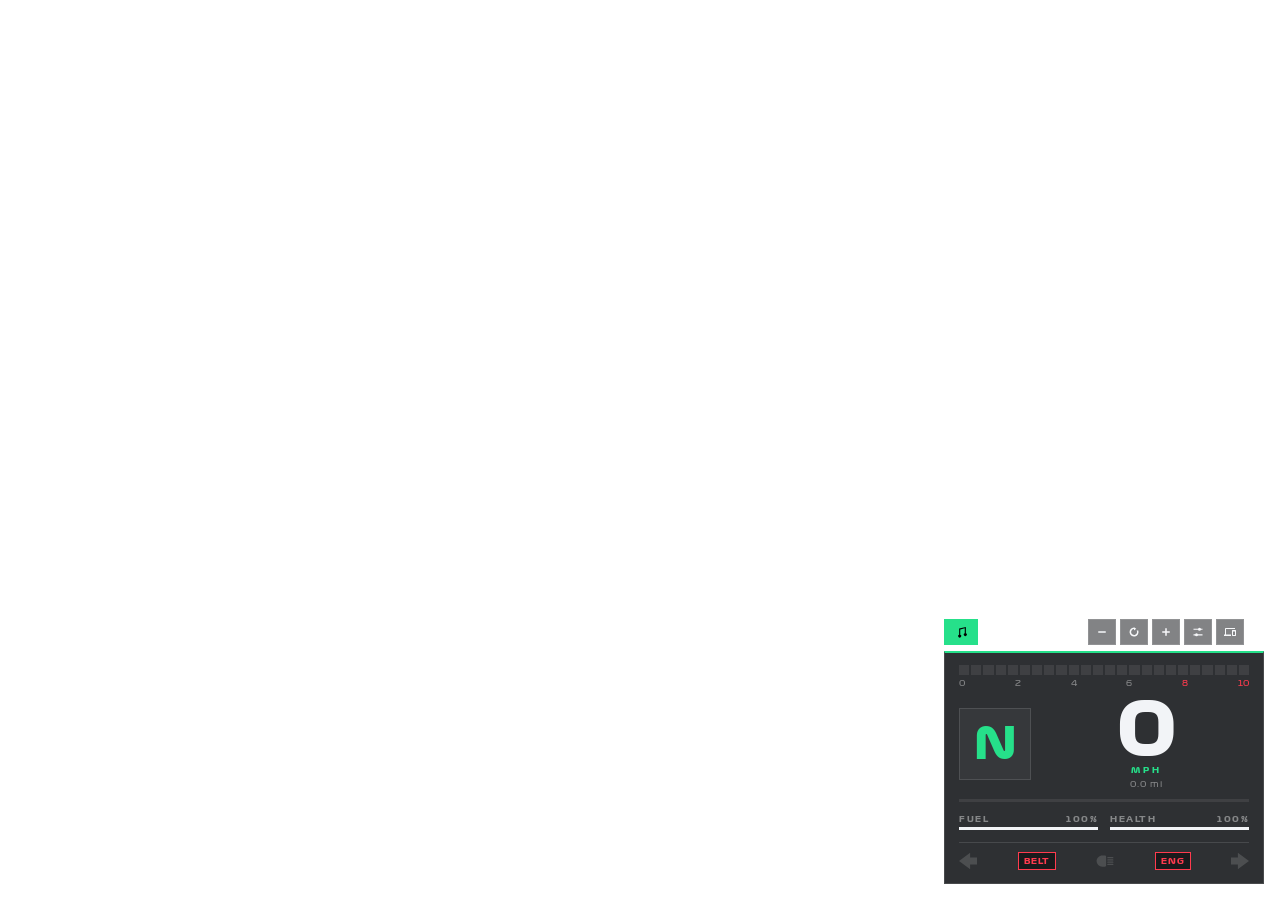
<file: index.html>
<!DOCTYPE html>
<html lang="id">
<head>
    <meta charset="UTF-8">
    <meta name="viewport" content="width=device-width, initial-scale=1.0">
    <link rel="icon" href="data:,">
    <title>SAMC JGVRP Speedometer</title>
    <link rel="stylesheet" href="style.css">
    <link rel="stylesheet" href="layouts/a-compact.css">
    <link rel="stylesheet" href="layouts/b-center.css">
    <link rel="stylesheet" href="layouts/c-wide.css">
    <link rel="stylesheet" href="layouts/d-vertical.css">
    <link rel="stylesheet" href="layouts/e-ghost.css">
    <link rel="stylesheet" href="layouts/f-lcd.css">
</head>
<body data-layout="b">
    <div id="speedometer" class="hud">
        <div id="sync-panel" class="panel sync-panel hide no-drag">
            <div class="panel-head">
                <div class="tabs">
                    <button id="sync-role-host" class="tab active" type="button">Host</button>
                    <button id="sync-role-client" class="tab" type="button">Client</button>
                </div>
                <button id="btn-sync-close" class="icon-btn" type="button" title="Tutup" aria-label="Tutup"><svg viewBox="0 0 16 16"><path d="M3.5 2.5L8 7l4.5-4.5 1 1L9 8l4.5 4.5-1 1L8 9l-4.5 4.5-1-1L7 8 2.5 3.5z"/></svg></button>
            </div>
            <div id="sync-host-panel" class="row">
                <div class="code"><span id="sync-host-code">------</span></div>
                <button id="btn-host-connect" class="btn" type="button">Connect</button>
                <button id="btn-host-disconnect" class="btn btn-danger hide" type="button">Disconnect</button>
            </div>
            <div id="sync-client-panel" class="row hide">
                <input id="sync-client-code-input" type="text" maxlength="6" placeholder="CODE" autocomplete="off">
                <button id="btn-sync-connect" class="btn" type="button">Connect</button>
                <button id="btn-sync-disconnect" class="btn btn-danger hide" type="button">Disconnect</button>
            </div>
            <div class="sync-status">
                <span id="sync-status-dot" class="status-dot disconnected"></span>
                <span id="sync-status-text">Disconnected</span>
            </div>
        </div>

        <section id="music-panel" class="panel music-panel no-drag hide" aria-label="Music Player">
            <div class="panel-head">
                <strong class="label-amber">Music</strong>
                <button id="btn-music-close" class="icon-btn" type="button" aria-label="Tutup"><svg viewBox="0 0 16 16"><path d="M3.5 2.5L8 7l4.5-4.5 1 1L9 8l4.5 4.5-1 1L8 9l-4.5 4.5-1-1L7 8 2.5 3.5z"/></svg></button>
            </div>
            <audio id="music-audio" preload="metadata"></audio>
            <div class="music-now">
                <div id="music-track-title" class="music-title">Belum ada lagu</div>
                <div id="music-track-subtitle" class="music-sub">Tempel URL audio</div>
            </div>
            <div class="music-progress">
                <span id="music-current-time">0:00</span>
                <input id="music-progress" type="range" min="0" max="1000" value="0" step="1" aria-label="Posisi lagu">
                <span id="music-duration">0:00</span>
            </div>
            <div class="music-controls">
                <button id="btn-music-prev" class="icon-btn" type="button" aria-label="Sebelumnya"><svg viewBox="0 0 16 16"><path d="M3 3h2v10H3zM14 3v10L6 8z"/></svg></button>
                <button id="btn-music-play" class="btn btn-round" type="button" aria-label="Putar"><svg viewBox="0 0 16 16"><path d="M4 2.5v11l9-5.5z"/></svg></button>
                <button id="btn-music-next" class="icon-btn" type="button" aria-label="Berikutnya"><svg viewBox="0 0 16 16"><path d="M11 3h2v10h-2zM2 3v10l8-5z"/></svg></button>
            </div>
            <div class="music-volume">
                <button id="btn-music-mute" class="icon-btn" type="button" aria-label="Mute"><svg viewBox="0 0 16 16"><path d="M2 6h3l4-3v10l-4-3H2z"/><path d="M11 5.5a3.5 3.5 0 010 5" fill="none" stroke="currentColor" stroke-width="1.5"/></svg></button>
                <input id="music-volume" type="range" min="0" max="100" value="80" step="1" aria-label="Volume">
                <button id="btn-music-add-toggle" class="icon-btn" type="button" aria-label="Tambah URL lagu"><svg viewBox="0 0 16 16"><path d="M7 2h2v5h5v2H9v5H7V9H2V7h5z"/></svg></button>
            </div>
            <div id="music-add-row" class="music-add hide">
                <input id="music-url-input" type="url" placeholder="Link YouTube atau audio" autocomplete="off" spellcheck="false">
                <button id="btn-music-add" class="btn" type="button" aria-label="Tambah dan putar"><svg viewBox="0 0 16 16"><path d="M4 2.5v11l9-5.5z"/></svg></button>
            </div>
            <div class="music-hint">YouTube, Spotify, Google Drive, Dropbox, atau link audio langsung. Link Drive dan Dropbox diubah otomatis.</div>
            <div class="music-tools">
                <button id="btn-music-repeat" class="tool" type="button" aria-label="Ulangi"><svg viewBox="0 0 16 16"><path d="M3 6V4h8V2l3 2.5L11 7V5H5v1zM13 10v2H5v2l-3-2.5L5 9v2h6v-1z"/></svg></button>
                <button id="btn-music-shuffle" class="tool" type="button" aria-label="Acak"><svg viewBox="0 0 16 16"><path d="M2 4h2.5c1.5 0 2.2.7 3 2l.5.8.5-.8c.8-1.3 1.5-2 3-2H14v1.5h-2.5c-.8 0-1.2.4-1.8 1.3L9 9.2l.7 1.2c.6.9 1 1.3 1.8 1.3H14V13h-2.5c-1.5 0-2.2-.7-3-2L8.5 10l-.5.8c-.8 1.3-1.5 2-3 2H2z"/></svg></button>
            </div>
            <div class="music-list-head"><span>Playlist</span><button id="btn-music-clear" class="icon-btn" type="button" aria-label="Kosongkan"><svg viewBox="0 0 16 16"><path d="M3.5 2.5L8 7l4.5-4.5 1 1L9 8l4.5 4.5-1 1L8 9l-4.5 4.5-1-1L7 8 2.5 3.5z"/></svg></button></div>
            <div id="music-playlist" class="music-list" role="list"></div>
        </section>

        <section id="custom-panel" class="panel custom-panel no-drag hide" aria-label="Pengaturan">
            <div class="panel-head">
                <strong class="label-amber">Pengaturan</strong>
                <button id="btn-custom-close" class="icon-btn" type="button" aria-label="Tutup"><svg viewBox="0 0 16 16"><path d="M3.5 2.5L8 7l4.5-4.5 1 1L9 8l4.5 4.5-1 1L8 9l-4.5 4.5-1-1L7 8 2.5 3.5z"/></svg></button>
            </div>
            <div class="cp-group">
                <span class="cp-label">Warna aksen</span>
                <div id="cp-swatches" class="swatches" role="group" aria-label="Warna aksen">
                    <button class="swatch" type="button" data-accent="#26e08a" style="background:#26e08a" aria-label="Hijau"></button>
                    <button class="swatch" type="button" data-accent="#7fdcf0" style="background:#7fdcf0" aria-label="Cyan"></button>
                    <button class="swatch" type="button" data-accent="#ff8fc8" style="background:#ff8fc8" aria-label="Pink"></button>
                    <button class="swatch" type="button" data-accent="#ffc247" style="background:#ffc247" aria-label="Kuning"></button>
                    <button class="swatch" type="button" data-accent="#b494ff" style="background:#b494ff" aria-label="Ungu"></button>
                </div>
            </div>
            <div class="cp-group"><label class="cp-label" for="cp-size">Ukuran <output id="cp-size-val">100%</output></label><input id="cp-size" type="range" min="50" max="200" step="10" value="100"></div>
            <div class="cp-group"><label class="cp-label" for="cp-opacity">Opasitas <output id="cp-opacity-val">100%</output></label><input id="cp-opacity" type="range" min="40" max="100" step="5" value="100"></div>
            <div class="cp-group"><label class="cp-label" for="cp-speed">Peringatan speed <output id="cp-speed-val">80 MPH</output></label><input id="cp-speed" type="range" min="30" max="160" step="5" value="80"></div>
            <div class="cp-group"><label class="cp-label" for="cp-fuel">Peringatan fuel <output id="cp-fuel-val">20%</output></label><input id="cp-fuel" type="range" min="5" max="50" step="5" value="20"></div>
            <div class="cp-group"><label class="cp-label" for="cp-belt">Peringatan sabuk <output id="cp-belt-val">5 MPH</output></label><input id="cp-belt" type="range" min="0" max="40" step="5" value="5"></div>
            <div class="cp-group">
                <span class="cp-label">Pindahkan pengaturan</span>
                <textarea id="cp-json" class="cp-json" rows="2" maxlength="2048" spellcheck="false" aria-label="JSON pengaturan" placeholder="Tempel JSON di sini lalu Impor"></textarea>
                <div class="cp-row"><button id="btn-custom-export" class="btn" type="button">Ekspor</button><button id="btn-custom-import" class="btn" type="button">Impor</button></div>
            </div>
            <button id="btn-custom-reset" class="btn btn-danger cp-reset" type="button">Reset ke bawaan</button>
        </section>

        <div class="topbar">
            <button id="btn-music-toggle" class="music-fab no-drag" type="button" title="Music Player" aria-label="Music Player" aria-expanded="false"><svg viewBox="0 0 16 16"><path d="M5.5 11.5a2 2 0 1 0 1.5 0V4.5l6-1.5v6.5a2 2 0 1 0 1.5 0V1.2L5.5 3.2z"/></svg></button>
            <div class="toolbar no-drag">
                <button id="btn-scale-down" class="tool-btn" type="button" title="Perkecil" aria-label="Perkecil"><svg viewBox="0 0 16 16"><path d="M3 7h10v2H3z"/></svg></button>
                <button id="btn-reset" class="tool-btn" type="button" title="Reset posisi &amp; ukuran" aria-label="Reset"><svg viewBox="0 0 16 16"><path d="M8 2a6 6 0 1 0 5.7 4h-2.1A4 4 0 1 1 8 4v2l3-2.5L8 1.5V2z"/></svg></button>
                <button id="btn-scale-up" class="tool-btn" type="button" title="Perbesar" aria-label="Perbesar"><svg viewBox="0 0 16 16"><path d="M7 3h2v4h4v2H9v4H7V9H3V7h4z"/></svg></button>
                <button id="btn-custom" class="tool-btn" type="button" title="Pengaturan" aria-label="Pengaturan" aria-expanded="false"><svg viewBox="0 0 16 16"><path d="M2 3.5h7V5H2zM11 3.5h3V5h-3zM2 11h3v1.5H2zM7 11h7v1.5H7z"/><circle cx="10" cy="4.25" r="2"/><circle cx="6" cy="11.75" r="2"/></svg></button>
                <button id="btn-sync" class="tool-btn" type="button" title="Sambungkan layar lain" aria-label="Sambungkan">
                    <svg viewBox="0 0 24 24"><path d="M4 6h18V4H4c-1.1 0-2 .9-2 2v11H0v3h14v-3H4V6zm19 2h-6c-.55 0-1 .45-1 1v10c0 .55.45 1 1 1h6c.55 0 1-.45 1-1V9c0-.55-.45-1-1-1zm-1 10h-4v-7h4v7z"/></svg>
                </button>
            </div>
        </div>

        <div class="cluster">
            <div class="rpm">
                <div id="rpm-bar" class="seg-bar"></div>
                <div class="rpm-scale">
                    <span>0</span><span>2</span><span>4</span><span>6</span><span class="hot">8</span><span class="hot">10</span>
                </div>
            </div>

            <div class="main-row">
                <div class="gear"><span id="gear-display">N</span></div>
                <div class="readout">
                    <span id="speed-display">0</span>
                    <span class="unit">MPH</span>
                    <span id="odometer" class="odo">0.0 mi</span>
                </div>
            </div>

            <div class="speed-track"><div id="speed-fill" class="speed-fill"></div></div>

            <div class="stats">
                <div class="stat">
                    <div class="stat-head"><span>FUEL</span><span id="fuel-text">100%</span></div>
                    <div class="bar"><div id="fuel-fill" class="bar-fill"></div></div>
                </div>
                <div class="stat">
                    <div class="stat-head"><span>HEALTH</span><span id="health-text">100%</span></div>
                    <div class="bar"><div id="health-fill" class="bar-fill"></div></div>
                </div>
            </div>

            <div class="indicators">
                <div id="indicator-left" class="ind ind-arrow">
                    <svg viewBox="0 0 512 512"><polygon points="316.5,153.6 316.5,18.6 0,256 316.5,493.4 316.5,358.4 512,358.4 512,153.6"/></svg>
                </div>
                <div id="indicator-seatbelt" class="ind ind-belt"><span class="chip">BELT</span></div>
                <div id="indicator-headlights" class="ind ind-lights">
                    <svg viewBox="0 0 256 256"><path d="M144,64V192a16,16,0,0,1-16,16H88A80,80,0,0,1,8,127.4C8.3,83.6,44.6,48,88.9,48H128A16,16,0,0,1,144,64Zm96,104H168a8,8,0,0,0,0,16h72a8,8,0,0,0,0-16ZM168,88h72a8,8,0,0,0,0-16H168a8,8,0,0,0,0,16Zm72,16H168a8,8,0,0,0,0,16h72a8,8,0,0,0,0-16Zm0,32H168a8,8,0,0,0,0,16h72a8,8,0,0,0,0-16Z"/></svg>
                </div>
                <div id="indicator-engine" class="ind ind-engine"><span class="chip">ENG</span></div>
                <div id="indicator-right" class="ind ind-arrow">
                    <svg viewBox="0 0 512 512"><polygon points="512,256 195.5,18.6 195.5,153.6 0,153.6 0,358.4 195.5,358.4 195.5,493.4"/></svg>
                </div>
            </div>
        </div>
    </div>

    <div id="sync-active-pill" class="sync-pill hide">
        <span class="pulse-dot"></span>
        <span id="sync-active-text">Syncing HUD</span>
        <button id="btn-restore-hud" type="button" title="Kembalikan HUD &amp; putuskan" aria-label="Kembalikan HUD">&times;</button>
    </div>

    <section id="demo-panel" class="panel demo-panel no-drag hide">
        <div class="demo-title">SAMC SPEEDO TEST</div>
        <label>Speed <input id="demo-speed" type="range" min="0" max="320" value="80"><span id="demo-speed-v">80 km/h</span></label>
        <label>RPM <input id="demo-rpm" type="range" min="0" max="100" value="55"><span id="demo-rpm-v">5.5k</span></label>
        <label>Fuel <input id="demo-fuel" type="range" min="0" max="100" value="75"><span id="demo-fuel-v">75%</span></label>
        <label>Health <input id="demo-health" type="range" min="0" max="100" value="100"><span id="demo-health-v">100%</span></label>
        <div class="demo-buttons">
            <button data-demo="left" type="button">LEFT</button>
            <button data-demo="right" type="button">RIGHT</button>
            <button data-demo="lights" type="button">LIGHTS</button>
            <button data-demo="seatbelt" type="button" class="on">BELT</button>
            <button data-demo="engine" type="button" class="on">ENGINE</button>
            <button data-demo="gear" data-value="-1" type="button">R</button>
            <button data-demo="gear" data-value="0" type="button">N</button>
            <button data-demo="gear" data-value="1" type="button">1</button>
            <button data-demo="gear" data-value="2" type="button">2</button>
            <button data-demo="gear" data-value="3" type="button">3</button>
            <button data-demo="gear" data-value="4" type="button">4</button>
        </div>
    </section>

    <div id="yt-host" class="yt-host" aria-hidden="true"><div id="yt-player"></div></div>
    <div id="spotify-host" class="spotify-host" aria-hidden="true"><div id="spotify-player"></div></div>

    <script src="peer.js"></script>
    <script src="app.js"></script>
</body>
</html>
</file>
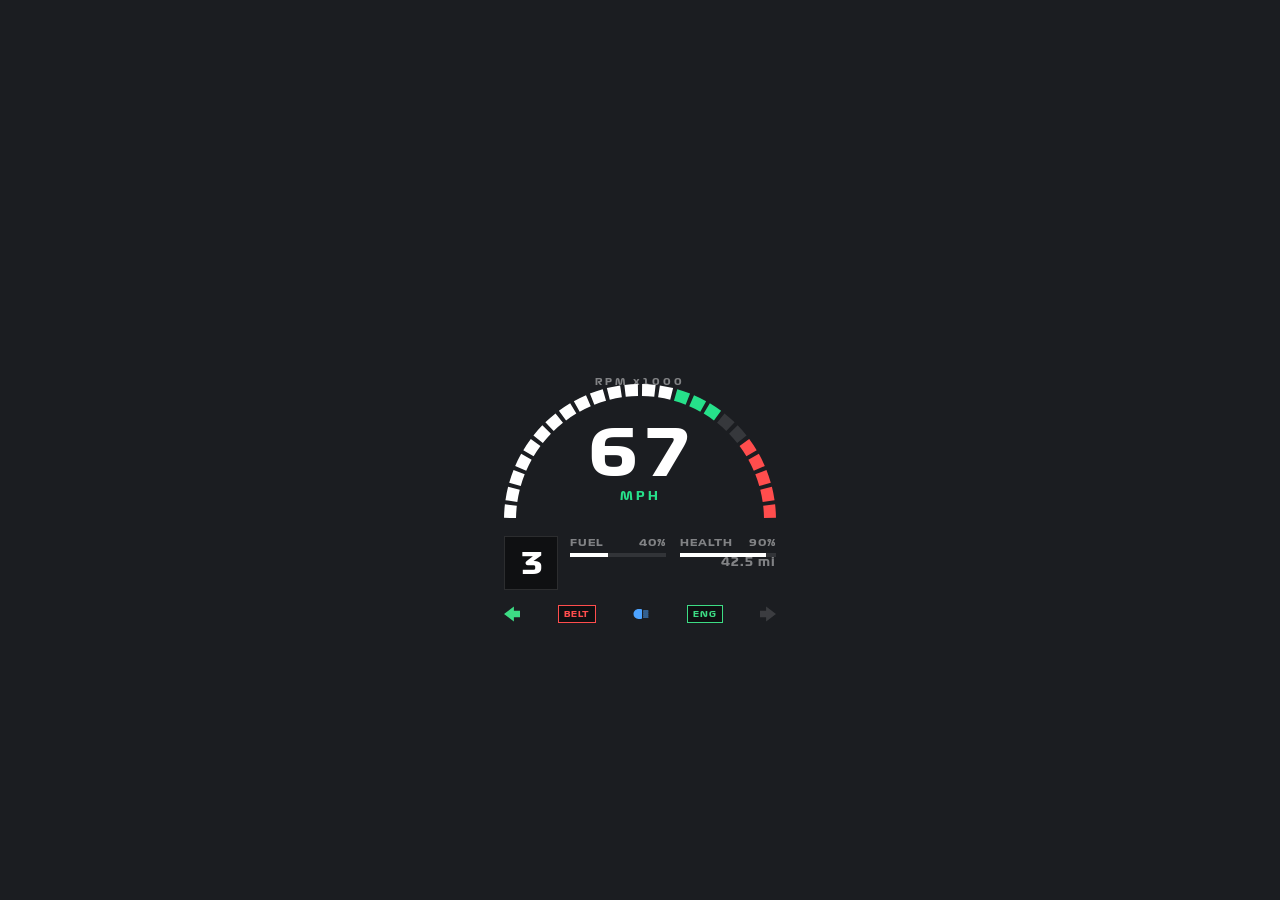
<file: mockup-gt.html>
<!DOCTYPE html>
<html lang="id">
<head>
    <meta charset="UTF-8">
    <meta name="viewport" content="width=device-width, initial-scale=1.0">
    <title>SAMC Mockup - Tachometer Busur</title>
    <style>
        @font-face { font-family: 'F1B'; src: url('assets/Formula1-Bold_web_0.ttf') format('truetype'); }
        :root {
            --green: #3ddc84; --amber: #26e08a; --red: #ff4d4d; --blue: #4da3ff;
            --dim: rgba(255, 255, 255, .45); --line: rgba(255, 255, 255, .12);
        }
        html, body { margin: 0; height: 100%; }
        body { background: #1b1d21; font-family: 'F1B', Arial, sans-serif; color: #fff; display: flex; align-items: center; justify-content: center; }

        .hud { position: relative; width: 300px; user-select: none; }
        .hud.hide { display: none; }
        .arc { width: 100%; display: block; }
        .seg { stroke: rgba(255, 255, 255, .12); fill: none; stroke-width: 12; stroke-linecap: butt; transition: stroke .08s; }
        .seg.lit { stroke: #fff; }
        .seg.hot { stroke: var(--red); }
        .seg.hot.lit { stroke: var(--red); }
        .seg.warn.lit { stroke: var(--amber); }

        .center { position: absolute; left: 0; right: 0; top: 62px; text-align: center; pointer-events: none; }
        .speed { font-size: 64px; line-height: 1; letter-spacing: -1px; font-variant-numeric: tabular-nums; }
        .unit { font-size: 11px; letter-spacing: 3px; color: var(--amber); margin-top: 4px; }

        .gear {
            position: absolute; left: 14px; top: 176px; width: 52px; height: 52px;
            display: flex; align-items: center; justify-content: center;
            border: 1px solid var(--line); background: rgba(0, 0, 0, .45);
            font-size: 30px;
        }
        .odo { position: absolute; right: 14px; top: 196px; font-size: 11px; color: var(--dim); letter-spacing: 1px; }
        .rpmlabel { position: absolute; left: 0; right: 0; top: 16px; text-align: center; font-size: 9px; letter-spacing: 3px; color: var(--dim); }

        .bars { position: absolute; left: 80px; right: 14px; top: 176px; display: grid; grid-template-columns: 1fr 1fr; gap: 14px; }
        .stat-head { display: flex; justify-content: space-between; font-size: 10px; letter-spacing: 1px; color: var(--dim); margin-bottom: 4px; }
        .bar { height: 4px; background: rgba(255, 255, 255, .1); }
        .bar-fill { height: 100%; width: 100%; background: #fff; transition: width .15s; }
        .bar-fill.low { background: var(--red); }
        .bar-fill.warn { background: var(--amber); }

        .inds { position: absolute; left: 14px; right: 14px; top: 246px; display: flex; align-items: center; justify-content: space-between; }
        .ind { height: 16px; min-width: 16px; display: flex; align-items: center; justify-content: center; }
        .ind svg { width: 16px; height: 16px; fill: rgba(255, 255, 255, .14); }
        .ind.on svg { fill: var(--green); }
        .ind-lights.on svg { fill: var(--blue); }
        .chip { padding: 3px 5px; border: 1px solid var(--line); background: rgba(0, 0, 0, .45); font-size: 8px; letter-spacing: 1px; color: var(--dim); }
        .ind-belt.on .chip { border-color: var(--red); color: var(--red); }
        .ind-engine .chip { border-color: var(--red); color: var(--red); }
        .ind-engine.on .chip { border-color: var(--green); color: var(--green); }

        .blink { animation: blink 1s steps(1) infinite; }
        @keyframes blink { 50% { opacity: .2; } }
        @media (prefers-reduced-motion: reduce) { .blink { animation: none; } }
    </style>
</head>
<body>
    <div id="hud" class="hud">
        <svg class="arc" viewBox="0 0 300 180" aria-hidden="true">
            <g id="arc"></g>
        </svg>
        <div class="rpmlabel">RPM x1000</div>
        <div class="center">
            <div id="speed" class="speed">0</div>
            <div id="unit" class="unit">MPH</div>
        </div>
        <div id="gear" class="gear">N</div>
        <div id="odo" class="odo">0.0 mi</div>
        <div class="bars">
            <div>
                <div class="stat-head"><span>FUEL</span><span id="fuel-text">100%</span></div>
                <div class="bar"><div id="fuel-fill" class="bar-fill"></div></div>
            </div>
            <div>
                <div class="stat-head"><span>HEALTH</span><span id="health-text">100%</span></div>
                <div class="bar"><div id="health-fill" class="bar-fill"></div></div>
            </div>
        </div>
        <div class="inds">
            <div id="ind-left" class="ind ind-arrow">
                <svg viewBox="0 0 512 512"><polygon points="316.5,153.6 316.5,18.6 0,256 316.5,493.4 316.5,358.4 512,358.4 512,153.6"/></svg>
            </div>
            <div id="ind-belt" class="ind ind-belt"><span class="chip">BELT</span></div>
            <div id="ind-lights" class="ind ind-lights">
                <svg viewBox="0 0 256 256"><path d="M144,64V192a16,16,0,0,1-16,16H88A80,80,0,0,1,8,127.4C8.3,83.6,44.6,48,88.9,48H128A16,16,0,0,1,144,64Zm96,104H168a8,8,0,0,0,0,16h72a8,8,0,0,0,0-16ZM168,88h72a8,8,0,0,0,0-16H168a8,8,0,0,0,0,16Zm72,16H168a8,8,0,0,0,0,16h72a8,8,0,0,0,0-16Zm0,32H168a8,8,0,0,0,0,16h72a8,8,0,0,0,0-16Z"/></svg>
            </div>
            <div id="ind-engine" class="ind ind-engine"><span class="chip">ENG</span></div>
            <div id="ind-right" class="ind ind-arrow">
                <svg viewBox="0 0 512 512"><polygon points="512,256 195.5,18.6 195.5,153.6 0,153.6 0,358.4 195.5,358.4 195.5,493.4"/></svg>
            </div>
        </div>
    </div>

    <script>
    (function () {
        const N = 24, MAX = 10, CX = 150, CY = 160, R = 130;
        const MS_TO_MPH = 2.236936;
        const MODES = [{ f: 3.6, u: 'KMH' }, { f: MS_TO_MPH, u: 'MPH' }, { f: 1.943844, u: 'KN' }];
        const $ = id => document.getElementById(id);
        const NS = 'http://www.w3.org/2000/svg';
        const state = { speed: 0, rpm: 0, fuel: 1, health: 1, gear: 0, engine: false, headlights: 0, left: false, right: false, seatbelt: false, odometer: 0 };
        let mode = 1;
        const segs = [];

        function pt(deg) {
            const a = deg * Math.PI / 180;
            return [(CX + R * Math.cos(a)).toFixed(2), (CY - R * Math.sin(a)).toFixed(2)];
        }

        function buildArc() {
            const g = $('arc');
            const step = 180 / N;
            for (let i = 0; i < N; i++) {
                const a1 = 180 - i * step - 0.9, a2 = 180 - (i + 1) * step + 0.9;
                const [x1, y1] = pt(a1), [x2, y2] = pt(a2);
                const p = document.createElementNS(NS, 'path');
                p.setAttribute('d', 'M' + x1 + ' ' + y1 + ' A' + R + ' ' + R + ' 0 0 1 ' + x2 + ' ' + y2);
                p.setAttribute('class', 'seg' + (((i + 1) / N * MAX) >= 8 ? ' hot' : ((i + 1) / N * MAX) >= 6 ? ' warn' : ''));
                g.appendChild(p);
                segs.push(p);
            }
        }

        function setBar(id, value) {
            const fill = $(id + '-fill');
            fill.style.width = (value * 100) + '%';
            fill.classList.toggle('warn', value < 0.4 && value >= 0.2);
            fill.classList.toggle('low', value < 0.2);
            $(id + '-text').textContent = Math.round(value * 100) + '%';
        }

        function render() {
            const m = MODES[mode];
            $('speed').textContent = Math.round(state.speed * m.f);
            $('unit').textContent = m.u;
            $('gear').textContent = state.gear < 0 ? 'R' : state.gear === 0 ? 'N' : String(state.gear);
            $('odo').textContent = state.odometer.toFixed(1) + ' mi';
            const lit = Math.round(Math.min(state.rpm, 1) * N);
            segs.forEach((p, i) => p.classList.toggle('lit', i < lit));
            setBar('fuel', state.fuel);
            setBar('health', state.health);
            $('ind-engine').classList.toggle('on', state.engine);
            $('ind-lights').classList.toggle('on', state.headlights > 0);
            $('ind-left').classList.toggle('on', state.left);
            $('ind-left').classList.toggle('blink', state.left);
            $('ind-right').classList.toggle('on', state.right);
            $('ind-right').classList.toggle('blink', state.right);
            $('ind-belt').classList.toggle('on', !state.seatbelt);
            $('ind-belt').classList.toggle('blink', !state.seatbelt);
        }

        const clamp = (v, a, b) => Math.min(b, Math.max(a, v));
        const num = (v, d) => { const n = Number(v); return Number.isFinite(n) ? n : d; };
        const ratio = (v, d) => { const n = Number(v); if (!Number.isFinite(n)) return d; return n > 1 ? clamp(n, 0, 100) / 100 : clamp(n, 0, 1); };

        function apply(p) {
            if (!p || typeof p !== 'object') return;
            if (p.data && typeof p.data === 'object') p = p.data;
            if (p.visible !== undefined) $('hud').classList.toggle('hide', p.visible === false);
            if (p.speed !== undefined) {
                let s = num(p.speed, 0);
                const unit = String(p.speedUnit || p.unit || '').toLowerCase();
                if (['km/h', 'kmh', 'kph'].includes(unit)) s /= 3.6; else if (unit === 'mph') s /= MS_TO_MPH;
                state.speed = Math.max(0, s);
            }
            if (p.rpm !== undefined) state.rpm = clamp(num(p.rpm, 0), 0, 1);
            if (p.fuel !== undefined) state.fuel = ratio(p.fuel, state.fuel);
            if (p.health !== undefined) state.health = ratio(p.health, state.health);
            if (p.gear !== undefined) state.gear = Math.trunc(num(p.gear, 0));
            if (p.engine !== undefined) state.engine = !!p.engine;
            if (p.headlights !== undefined) state.headlights = typeof p.headlights === 'boolean' ? (p.headlights ? 1 : 0) : num(p.headlights, 0);
            const left = p.leftIndicator !== undefined ? p.leftIndicator : p.left;
            const right = p.rightIndicator !== undefined ? p.rightIndicator : p.right;
            const belt = p.seatbelt !== undefined ? p.seatbelt : p.seatbeltFastened;
            if (left !== undefined) state.left = !!left;
            if (right !== undefined) state.right = !!right;
            if (belt !== undefined) state.seatbelt = !!belt;
            if (p.odometer !== undefined) state.odometer = Math.max(0, num(p.odometer, 0));
            render();
        }

        window.addEventListener('message', e => {
            try {
                let d = e.data;
                if (typeof d === 'string') d = JSON.parse(d);
                if (d && typeof d === 'object') apply(d);
            } catch (_) {}
        });

        const set = key => value => apply({ [key]: value });
        ['Speed', 'RPM', 'Fuel', 'Health', 'Gear', 'Engine', 'Headlights', 'Odometer'].forEach(n => {
            const key = { Speed: 'speed', RPM: 'rpm', Fuel: 'fuel', Health: 'health', Gear: 'gear', Engine: 'engine', Headlights: 'headlights', Odometer: 'odometer' }[n];
            window['set' + n] = set(key);
        });
        window.setLeftIndicator = set('leftIndicator');
        window.setRightIndicator = set('rightIndicator');
        window.setSeatbelts = set('seatbelt');
        window.setSpeedMode = m => { mode = clamp(Math.trunc(num(m, 1)), 0, MODES.length - 1); render(); };

        buildArc();
        apply({ speed: 30, rpm: 0.7, fuel: 0.4, health: 0.9, gear: 3, engine: true, seatbelt: false, leftIndicator: true, headlights: 1, odometer: 42.5 });
    })();
    </script>
</body>
</html>
</file>
<file: style.css>
@font-face { font-family: 'Formula1'; src: url('assets/Formula1-Regular_web_0.ttf') format('truetype'); font-weight: 400; }
@font-face { font-family: 'Formula1'; src: url('assets/Formula1-Bold_web_0.ttf') format('truetype'); font-weight: 700; }

:root {
    --white: #f2f4f7;
    --dim: rgba(255, 255, 255, .42);
    --faint: rgba(255, 255, 255, .08);
    --line: rgba(255, 255, 255, .12);
    --amber: #26e08a;
    --red: #ff3b4e;
    --green: #26e08a;
    --blue: #3ea6ff;
    --glass: rgba(7, 9, 12, .84);
    --music-bottom: clamp(185px, 20vh, 225px);
}

* { margin: 0; padding: 0; box-sizing: border-box; }
.hide { display: none !important; }

html, body {
    background: transparent !important;
    color: var(--white);
    font-family: 'Formula1', sans-serif;
    width: 100vw;
    min-height: 100vh;
    overflow: hidden;
    user-select: none;
    -webkit-font-smoothing: antialiased;
}

button { font-family: inherit; cursor: pointer; border: 0; color: inherit; background: none; }
input { font-family: inherit; }

/* Shared surfaces */
.panel {
    background: var(--glass);
    border: 1px solid var(--line);
    border-top: 2px solid var(--amber);
}
.panel-head { display: flex; align-items: center; justify-content: space-between; gap: 8px; margin-bottom: 8px; }
.label-amber { font-size: 10px; letter-spacing: 2px; text-transform: uppercase; color: var(--amber); }
.icon-btn {
    min-width: 24px;
    height: 24px;
    padding: 0 6px;
    background: var(--faint);
    color: rgba(255, 255, 255, .8);
    font-size: 13px;
}
.icon-btn:hover { background: var(--amber); color: #000; }
.btn {
    padding: 7px 10px;
    background: var(--amber);
    color: #000;
    font-size: 8px;
    font-weight: 700;
    letter-spacing: 1.5px;
    text-transform: uppercase;
    white-space: nowrap;
}
.btn:hover { background: #ffd04d; }
.btn-danger { background: var(--red); color: #fff; }
.btn-danger:hover { background: #ff6573; }
.btn-round { width: 34px; height: 28px; padding: 0; font-size: 11px; }

/* HUD root */
.hud {
    position: fixed;
    right: 16px;
    bottom: 16px;
    z-index: 100;
    opacity: var(--ui-opacity, 1);
    transition: opacity .4s ease;
}
.hud:focus-visible { outline: 1px dashed var(--amber); outline-offset: 4px; }
#speed-display.over {
    color: var(--red) !important;
    -webkit-text-fill-color: var(--red) !important;
    text-shadow: 0 0 14px rgba(255, 59, 78, .6) !important;
    animation: blink 1s steps(1) infinite;
}
.hud:active { cursor: grabbing; }
.hud.sync-hidden { opacity: 0; pointer-events: none; }

.cluster {
    width: 300px;
    padding: 10px 12px 12px;
    background: var(--glass);
    border: 1px solid var(--line);
    border-top: 2px solid var(--amber);
}

/* RPM segments */
.rpm { margin-bottom: 10px; }
.seg-bar { display: flex; gap: 2px; height: 10px; }
.seg { flex: 1; background: var(--faint); }
.seg.on { background: var(--white); }
.seg.on.warn { background: var(--amber); }
.seg.on.hot { background: var(--red); box-shadow: 0 0 6px rgba(255, 59, 78, .6); }
.rpm-scale { display: flex; justify-content: space-between; margin-top: 3px; font-size: 8px; color: var(--dim); }
.rpm-scale .hot { color: var(--red); }

/* Gear + speed */
.main-row { display: flex; align-items: stretch; gap: 12px; }
.gear {
    width: 60px;
    height: 60px;
    display: flex;
    align-items: center;
    justify-content: center;
    background: rgba(255, 255, 255, .04);
    border: 1px solid var(--line);
}
#gear-display { font-size: 38px; font-weight: 700; line-height: 1; color: var(--white); }
.readout { flex: 1; display: flex; flex-direction: column; justify-content: center; align-items: flex-end; }
#speed-display { font-size: 60px; font-weight: 700; line-height: .85; letter-spacing: -1px; font-variant-numeric: tabular-nums; }
.unit { margin-top: 4px; font-size: 8px; font-weight: 700; letter-spacing: 3px; color: var(--amber); }
.odo { margin-top: 4px; font-size: 8px; letter-spacing: 1px; color: var(--dim); }

.speed-track { position: relative; height: 3px; margin: 10px 0 10px; background: var(--faint); }
.speed-fill { height: 100%; width: 0; background: var(--white); transition: width .12s linear; }

/* Stats */
.stats { display: grid; grid-template-columns: 1fr 1fr; gap: 12px; }
.stat-head { display: flex; justify-content: space-between; margin-bottom: 3px; font-size: 8px; font-weight: 700; letter-spacing: 1.5px; color: var(--dim); }
.bar { height: 3px; background: var(--faint); }
.bar-fill { height: 100%; width: 100%; background: var(--white); transition: width .25s ease, background-color .25s ease; }
.bar-fill.warn { background: var(--red); }
.bar-fill.low { background: var(--red); animation: blink 1s steps(1) infinite; }

/* Indicators */
.indicators {
    display: flex;
    align-items: center;
    justify-content: space-between;
    margin-top: 10px;
    padding-top: 8px;
    border-top: 1px solid var(--line);
}
.ind { height: 16px; min-width: 16px; display: flex; align-items: center; justify-content: center; }
.ind svg { width: 16px; height: 16px; fill: rgba(255, 255, 255, .14); }
.ind-arrow.on svg { fill: var(--green); }
.ind-lights.on svg { fill: var(--green); }
.ind-lights.high svg { fill: var(--blue); }
.chip {
    padding: 3px 5px;
    border: 1px solid var(--line);
    background: rgba(0, 0, 0, .45);
    font-size: 8px;
    font-weight: 700;
    letter-spacing: 1px;
    color: var(--dim);
}
.ind-belt.belted .chip { border-color: var(--green); color: var(--green); }
.ind-belt.on .chip { border-color: var(--red); color: var(--red); animation: blink 1s steps(1) infinite; }
.ind-engine .chip { border-color: var(--red); color: var(--red); }
.ind-engine.on .chip { border-color: var(--green); color: var(--green); }

.blink { animation: blink 1s steps(1) infinite; }
@keyframes blink { 50% { opacity: .2; } }

@media (prefers-reduced-motion: reduce) {
    .blink, .ind-belt.on .chip, .bar-fill.low, #speed-display.over { animation: none; }
}

/* Toolbar */
.topbar {
    width: 300px;
    height: 26px;
    margin-bottom: 6px;
    display: flex;
    align-items: center;
    justify-content: space-between;
}
.toolbar {
    display: flex;
    gap: 4px;
    opacity: .6;
    transition: opacity .2s;
    z-index: 9999;
}
.hud:hover .toolbar,
.toolbar:hover { opacity: 1; }

.tool-btn {
    width: 28px;
    height: 26px;
    display: flex;
    align-items: center;
    justify-content: center;
    background: var(--glass);
    border: 1px solid var(--line);
    font-size: 14px;
    font-weight: 700;
}
.tool-btn:hover { background: var(--amber); color: #000; }
#btn-reset:hover { background: var(--red); color: #fff; }

/* Sync panel */
.sync-panel {
    position: absolute;
    right: 0;
    bottom: calc(100% + 8px);
    width: 300px;
    padding: 12px;
    z-index: 10000;
}
.sync-panel .panel-head { margin-bottom: 10px; }
.sync-panel .tabs { max-width: 180px; }
.sync-panel .row { margin-bottom: 8px; }
.sync-panel .sync-status { padding-top: 8px; border-top: 1px solid var(--line); }
.tabs { display: flex; gap: 2px; flex: 1; }
.tab {
    flex: 1;
    padding: 6px 0;
    background: var(--faint);
    color: var(--dim);
    font-size: 8px;
    font-weight: 700;
    letter-spacing: 1.5px;
    text-transform: uppercase;
}
.tab:hover { color: #fff; }
.tab.active { background: var(--amber); color: #000; }
.row { display: flex; align-items: center; gap: 6px; margin-bottom: 8px; }
.code {
    flex: 1;
    height: 28px;
    display: flex;
    align-items: center;
    justify-content: center;
    background: rgba(0, 0, 0, .5);
    border: 1px solid var(--line);
}
.code span { font: 700 14px monospace; letter-spacing: 3px; color: var(--amber); }
.row input {
    flex: 1;
    min-width: 0;
    height: 28px;
    padding: 0 6px;
    background: rgba(0, 0, 0, .5);
    border: 1px solid var(--line);
    color: #fff;
    outline: none;
    text-align: center;
    font: 700 13px monospace;
    letter-spacing: 2px;
    text-transform: uppercase;
}
.row input:focus { border-color: var(--amber); }
.row input::placeholder { color: rgba(255, 255, 255, .3); }

.sync-status { display: flex; align-items: center; gap: 6px; font-size: 8px; font-weight: 700; letter-spacing: 1.2px; text-transform: uppercase; color: rgba(255, 255, 255, .6); }
.status-dot { width: 6px; height: 6px; background: #5b6470; }
.status-dot.connecting { background: var(--amber); }
.status-dot.connected { background: var(--green); }

/* Sync pill */
.sync-pill {
    position: fixed;
    right: 24px;
    bottom: 24px;
    display: flex;
    align-items: center;
    gap: 10px;
    padding: 7px 12px;
    background: var(--glass);
    border: 1px solid var(--line);
    border-left: 2px solid var(--green);
    font-size: 8px;
    font-weight: 700;
    letter-spacing: 1.5px;
    text-transform: uppercase;
    z-index: 99999;
}
.sync-pill button { padding: 0 2px 0 8px; border-left: 1px solid var(--line); background: transparent; color: var(--dim); font-size: 14px; }
.sync-pill button:hover { color: var(--red); }
.pulse-dot { width: 6px; height: 6px; background: var(--green); animation: pulse 1.8s infinite; }
@keyframes pulse {
    0% { box-shadow: 0 0 0 0 rgba(38, 224, 138, .7); }
    70% { box-shadow: 0 0 0 6px rgba(38, 224, 138, 0); }
    100% { box-shadow: 0 0 0 0 rgba(38, 224, 138, 0); }
}

/* Music */
.music-fab {
    width: 34px;
    height: 26px;
    display: flex;
    align-items: center;
    justify-content: center;
    background: var(--amber);
    color: #000;
    font-size: 13px;
    z-index: 9999;
}
.music-fab:hover { background: #ffd04d; }

.music-panel {
    position: absolute;
    left: 0;
    bottom: calc(100% + 8px);
    width: 300px;
    max-height: min(420px, calc(100vh - 80px));
    overflow-y: auto;
    padding: 12px;
    z-index: 10001;
}
.custom-panel {
    position: absolute;
    left: 0;
    bottom: calc(100% + 8px);
    width: 300px;
    max-height: min(460px, calc(100vh - 80px));
    overflow-y: auto;
    padding: 12px;
    z-index: 10001;
}
.cp-group { margin-bottom: 10px; }
.cp-label { display: flex; justify-content: space-between; margin-bottom: 5px; font-size: 9px; letter-spacing: 1.5px; text-transform: uppercase; color: var(--dim); }
.cp-label output { color: var(--white); }
.custom-panel input[type=range] { width: 100%; height: 12px; accent-color: var(--amber); cursor: pointer; }
.swatches { display: flex; gap: 8px; }
.swatch { width: 22px; height: 22px; border: 2px solid transparent; }
.swatch[aria-pressed="true"] { border-color: #fff; box-shadow: 0 0 0 1px #000 inset; }
.cp-reset { width: 100%; margin-top: 4px; }
.cp-json { width: 100%; resize: none; padding: 6px; font: 10px monospace; color: var(--white); background: rgba(255, 255, 255, .06); border: 1px solid var(--line); user-select: text; }
.cp-row { display: flex; gap: 6px; margin-top: 6px; }
.cp-row .btn { flex: 1; }
.swatch:focus-visible, .custom-panel input:focus-visible, .cp-json:focus-visible { outline: 2px solid var(--white); outline-offset: 2px; }
.music-panel::-webkit-scrollbar { width: 3px; }
.music-panel::-webkit-scrollbar-thumb { background: rgba(38, 224, 138, .5); }
.music-panel svg, .icon-btn svg, .btn svg, .tool svg, .tool-btn svg, .music-fab svg { width: 12px; height: 12px; fill: currentColor; display: block; margin: auto; }
.music-panel input[type=range] { -webkit-appearance: none; appearance: none; background: transparent; height: 12px; }
.music-panel input[type=range]::-webkit-slider-runnable-track { height: 2px; background: var(--faint); }
.music-panel input[type=range]::-webkit-slider-thumb { -webkit-appearance: none; width: 8px; height: 12px; margin-top: -5px; background: var(--amber); }
.music-panel input[type=range]::-moz-range-track { height: 2px; background: var(--faint); }
.music-panel input[type=range]::-moz-range-thumb { width: 8px; height: 12px; border: 0; border-radius: 0; background: var(--amber); }
.music-panel .panel-head { margin-bottom: 10px; }
.music-panel .label-amber { display: flex; align-items: center; gap: 6px; }
.music-panel .label-amber::before { content: ''; width: 6px; height: 6px; background: var(--amber); }
.music-now { padding: 9px 10px; margin-bottom: 10px; background: rgba(255, 255, 255, .04); border: 1px solid var(--line); }
.music-title { font-size: 12px; font-weight: 700; letter-spacing: .5px; white-space: nowrap; overflow: hidden; text-overflow: ellipsis; }
.music-sub { margin-top: 4px; font-size: 8px; font-weight: 700; letter-spacing: 1.5px; text-transform: uppercase; color: var(--dim); }
.music-progress { display: flex; align-items: center; gap: 8px; margin-bottom: 10px; font-size: 8px; font-weight: 700; font-variant-numeric: tabular-nums; color: var(--dim); }
.music-progress input,
.music-volume input { flex: 1; min-width: 0; height: 10px; accent-color: var(--amber); cursor: pointer; }
.music-controls { display: flex; align-items: center; justify-content: center; gap: 8px; margin-bottom: 10px; }
.music-controls .icon-btn { width: 36px; height: 30px; min-width: 36px; padding: 0; font-size: 12px; }
.music-volume { display: flex; align-items: center; gap: 8px; padding-top: 8px; border-top: 1px solid var(--line); }
.music-volume .icon-btn { width: 26px; min-width: 26px; height: 24px; padding: 0; }
.music-add { display: flex; gap: 6px; margin-top: 8px; }
.music-add input {
    flex: 1;
    min-width: 0;
    height: 28px;
    padding: 0 8px;
    background: rgba(0, 0, 0, .55);
    border: 1px solid var(--line);
    color: #fff;
    outline: none;
    font-size: 8px;
    letter-spacing: .5px;
}
.music-add input:focus { border-color: var(--amber); }
.music-add .btn { min-width: 34px; padding: 0; }
.music-hint { margin-top: 6px; font-size: 8px; letter-spacing: .4px; line-height: 1.5; color: var(--dim); }
.yt-host { position: fixed; left: 0; top: 0; width: 1px; height: 1px; overflow: hidden; opacity: 0; pointer-events: none; z-index: -1; }
.spotify-host { position: fixed; left: 0; top: 0; width: 300px; height: 80px; overflow: hidden; opacity: 0; pointer-events: none; z-index: -1; }
.music-tools { display: flex; gap: 6px; margin-top: 8px; }
.tool { flex: 1; height: 26px; background: var(--faint); color: rgba(255, 255, 255, .6); font-size: 13px; }
.tool:hover { color: #fff; }
.tool.active { background: var(--amber); color: #000; }
.music-list-head { display: flex; align-items: center; justify-content: space-between; margin-top: 10px; padding-top: 8px; border-top: 1px solid var(--line); font-size: 8px; font-weight: 700; letter-spacing: 1.5px; text-transform: uppercase; color: var(--dim); }
.music-list { max-height: 110px; margin-top: 4px; overflow: auto; }
.music-list::-webkit-scrollbar { width: 3px; }
.music-list::-webkit-scrollbar-thumb { background: rgba(38, 224, 138, .5); }
.music-empty { padding: 10px 4px; text-align: center; font-size: 8px; line-height: 1.5; letter-spacing: .5px; color: rgba(255, 255, 255, .3); }
.music-track-row {
    width: 100%;
    display: flex;
    align-items: center;
    gap: 8px;
    padding: 6px 8px;
    background: transparent;
    border-left: 2px solid transparent;
    font-size: 8px;
    text-align: left;
}
.music-track-row strong { flex: 1; min-width: 0; overflow: hidden; text-overflow: ellipsis; white-space: nowrap; font-weight: 400; }
.music-track-row:hover { background: var(--faint); }
.music-track-row.active { border-left-color: var(--amber); background: rgba(38, 224, 138, .1); color: var(--amber); }
.music-track-index { font-size: 8px; font-variant-numeric: tabular-nums; color: rgba(255, 255, 255, .3); }
.music-track-row.active .music-track-index { color: var(--amber); }

/* Demo */
.demo-panel {
    position: fixed;
    left: 16px;
    top: 16px;
    width: 330px;
    padding: 14px;
    font: 10px Formula1, sans-serif;
    z-index: 20000;
}
.demo-panel input[type=range] { -webkit-appearance: none; appearance: none; background: transparent; height: 12px; cursor: pointer; }
.demo-panel input[type=range]::-webkit-slider-runnable-track { height: 2px; background: var(--faint); }
.demo-panel input[type=range]::-webkit-slider-thumb { -webkit-appearance: none; width: 8px; height: 12px; margin-top: -5px; background: var(--amber); }
.demo-panel input[type=range]::-moz-range-track { height: 2px; background: var(--faint); }
.demo-panel input[type=range]::-moz-range-thumb { width: 8px; height: 12px; border: 0; border-radius: 0; background: var(--amber); }
.demo-panel label span { min-width: 0; font-variant-numeric: tabular-nums; }
.demo-title { margin-bottom: 10px; font-weight: 700; letter-spacing: 2px; color: var(--amber); }
.demo-panel label { display: grid; grid-template-columns: 58px 1fr 56px; align-items: center; gap: 6px; margin: 6px 0; }
.demo-panel label span { text-align: right; opacity: .7; }
.demo-buttons { display: flex; flex-wrap: wrap; gap: 5px; margin-top: 10px; }
.demo-buttons button { padding: 5px 8px; background: var(--faint); font-size: 10px; }
.demo-buttons button:hover { background: rgba(38, 224, 138, .25); }
.demo-buttons button.on { background: var(--amber); color: #000; }
</file>
<file: layouts/a-compact.css>
/* Layout A: Compact - satu kolom ringkas, fuel/health tipis di bawah */
body[data-layout="a"] .cluster { width: 280px; padding: 8px 10px 10px; }
body[data-layout="a"] .rpm { margin-bottom: 8px; }
body[data-layout="a"] .main-row { gap: 10px; }
body[data-layout="a"] .gear { width: 48px; height: 48px; }
body[data-layout="a"] #gear-display { font-size: 30px; }
body[data-layout="a"] #speed-display { font-size: 48px; }
body[data-layout="a"] .speed-track { display: none; }
body[data-layout="a"] .stats { margin-top: 8px; gap: 10px; }
body[data-layout="a"] .indicators { margin-top: 8px; padding-top: 6px; }
</file>
<file: layouts/b-center.css>
/* Layout B: Center - RPM di atas, gear dan speed sejajar di tengah, bar dan indikator di bawah */
body[data-layout="b"] .cluster { width: 320px; padding: 12px 14px 14px; }
body[data-layout="b"] .rpm { margin-bottom: 12px; }
body[data-layout="b"] .main-row { align-items: center; justify-content: space-between; gap: 12px; }
body[data-layout="b"] .gear { width: 72px; height: 72px; }
body[data-layout="b"] #gear-display { font-size: 44px; }
body[data-layout="b"] .readout { flex: 1; align-items: center; }
body[data-layout="b"] #speed-display { font-size: 72px; }
body[data-layout="b"] .readout .unit,
body[data-layout="b"] .readout .odo { margin-top: 4px; }
body[data-layout="b"] .stats { margin-top: 12px; }
body[data-layout="b"] .indicators { margin-top: 12px; padding-top: 10px; }
body[data-layout="b"] .ind svg { width: 18px; height: 18px; }
</file>
<file: layouts/c-wide.css>
/* Layout C: Wide - bar lebar di atas, angka speed sangat besar, cocok untuk layar lebar */
body[data-layout="c"] .cluster { width: 380px; padding: 10px 16px 12px; }
body[data-layout="c"] .rpm { margin-bottom: 10px; }
body[data-layout="c"] .seg-bar { height: 14px; }
body[data-layout="c"] .main-row { align-items: center; gap: 16px; }
body[data-layout="c"] .gear { width: 56px; height: 56px; }
body[data-layout="c"] #speed-display { font-size: 84px; line-height: .8; }
body[data-layout="c"] .speed-track { margin: 12px 0; }
body[data-layout="c"] .stats { gap: 16px; }
body[data-layout="c"] .indicators { margin-top: 12px; padding-top: 10px; justify-content: space-around; }
</file>
<file: layouts/d-vertical.css>
/* Layout D: Vertical - kolom sempit, semua data disusun vertikal, hemat tempat di bagian bawah layar */
body[data-layout="d"] .cluster { width: 180px; padding: 10px 12px 12px; }
body[data-layout="d"] .rpm { margin-bottom: 8px; }
body[data-layout="d"] .seg-bar { height: 8px; }
body[data-layout="d"] .main-row { flex-direction: column; align-items: stretch; gap: 8px; }
body[data-layout="d"] .gear { width: 100%; height: 40px; }
body[data-layout="d"] .readout { align-items: center; }
body[data-layout="d"] #speed-display { font-size: 56px; }
body[data-layout="d"] .speed-track { margin: 8px 0; }
body[data-layout="d"] .stats { grid-template-columns: 1fr; gap: 8px; }
body[data-layout="d"] .indicators { margin-top: 8px; padding-top: 6px; gap: 4px; justify-content: space-between; }
body[data-layout="d"] .ind svg { width: 12px; height: 12px; }
body[data-layout="d"] .chip { padding: 2px 3px; font-size: 7px; }
</file>
<file: layouts/e-ghost.css>
/* Layout E: Ghost - HUD melayang tanpa panel di kanan bawah.
   Atas ke bawah: gear (outline) + speed (miring), RPM tangga, garis speed, fuel + health, indikator.
   Ujung-ujung elemen memudar transparan. Toolbar tersembunyi sampai kursor berada di atas HUD. */

body[data-layout="e"] {
    --e-green: var(--green);
    --e-glow: 0 0 10px rgba(38, 224, 138, .6);
    --e-red-glow: 0 0 10px rgba(255, 59, 78, .75);
    --e-off: rgba(255, 255, 255, .2);
    --e-off-line: rgba(255, 255, 255, .3);
    --e-label: rgba(255, 255, 255, .55);
    --e-skew: skewX(-30deg);
    --e-fade-x: linear-gradient(90deg, transparent, #000 12%, #000 88%, transparent);
}

/* Posisi dan toolbar */
body[data-layout="e"] .hud { left: auto; right: 24px; bottom: 24px; }
body[data-layout="e"] .topbar {
    position: absolute;
    left: 0;
    right: 0;
    bottom: 100%;
    width: auto;
    margin: 0 0 6px;
    opacity: 0;
    transition: opacity .2s;
}
body[data-layout="e"] .hud:hover .topbar,
body[data-layout="e"] .hud:focus-within .topbar { opacity: 1; }

/* Kerangka grid */
body[data-layout="e"] .cluster {
    width: 480px;
    padding: 0;
    background: none;
    border: 0;
    display: grid;
    grid-template-columns: 120px 1fr;
    grid-template-rows: 90px auto auto auto auto;
    column-gap: 16px;
    row-gap: 8px;
    align-items: end;
    filter: drop-shadow(0 2px 10px rgba(0, 0, 0, .7));
}
body[data-layout="e"] .main-row { display: contents; }

/* Gear: huruf outline kosong, garis bawah hijau */
body[data-layout="e"] .gear {
    grid-column: 1;
    grid-row: 1;
    position: relative;
    width: auto;
    height: 90px;
    display: flex;
    align-items: flex-end;
    justify-content: center;
    padding-bottom: 4px;
    background: none;
    border: 0;
    border-bottom: 2px solid rgba(38, 224, 138, .6);
}
body[data-layout="e"] .gear::after {
    content: 'GEAR';
    position: absolute;
    top: 4px;
    left: 0;
    right: 0;
    text-align: center;
    font-size: 9px;
    letter-spacing: 3px;
    color: var(--e-green);
}
body[data-layout="e"] #gear-display {
    font-size: 64px;
    line-height: 1;
    color: transparent;
    -webkit-text-fill-color: rgba(38, 224, 138, .08);
    -webkit-text-stroke: 2px var(--e-green);
    filter: drop-shadow(var(--e-glow));
}

/* Speed: angka miring bergradien, latar kaca hijau yang memudar ke kanan */
body[data-layout="e"] .readout {
    grid-column: 2;
    grid-row: 1;
    width: auto;
    height: 90px;
    padding-left: 16px;
    display: grid;
    grid-template-columns: auto 1fr;
    grid-template-rows: 1fr 1fr;
    column-gap: 14px;
    align-items: center;
    justify-items: start;
    background: linear-gradient(90deg, rgba(38, 224, 138, .22), rgba(38, 224, 138, .04) 55%, transparent);
    border-left: 3px solid var(--e-green);
    -webkit-backdrop-filter: blur(4px);
    backdrop-filter: blur(4px);
    clip-path: polygon(0 0, 100% 0, calc(100% - 22px) 100%, 0 100%);
}
body[data-layout="e"] #speed-display {
    grid-column: 1;
    grid-row: 1 / 3;
    font-size: 76px;
    line-height: 1;
    font-variant-numeric: tabular-nums;
    transform: skewX(-10deg);
    background: linear-gradient(180deg, #fff 25%, rgba(255, 255, 255, .25));
    -webkit-background-clip: text;
    background-clip: text;
    -webkit-text-fill-color: transparent;
    filter: drop-shadow(0 0 12px rgba(38, 224, 138, .45));
}
body[data-layout="e"] .readout .unit {
    grid-column: 2;
    grid-row: 1;
    align-self: end;
    margin: 0;
    font-size: 13px;
    letter-spacing: 3px;
    color: var(--e-green);
}
body[data-layout="e"] .readout .odo {
    grid-column: 2;
    grid-row: 2;
    align-self: start;
    margin: 0;
    font-size: 10px;
    letter-spacing: 1px;
    color: var(--e-label);
}

/* RPM: batang tangga naik ke kanan. Batang hijau, kuning, merah mengikuti kelas dari app.js */
body[data-layout="e"] .rpm {
    grid-column: 1 / -1;
    grid-row: 2;
    margin: 0;
    -webkit-mask-image: var(--e-fade-x);
    mask-image: var(--e-fade-x);
}
body[data-layout="e"] .rpm-scale { display: none; }
body[data-layout="e"] .seg-bar { height: 40px; gap: 3px; align-items: flex-end; }
body[data-layout="e"] .seg {
    flex: 1;
    height: calc(8px + var(--i) * 1.4px);
    transform: var(--e-skew);
    background: var(--e-off);
    outline: 1px solid var(--e-off-line);
    outline-offset: -1px;
}
body[data-layout="e"] .seg.on { background: var(--e-green); outline-color: transparent; box-shadow: var(--e-glow); }
body[data-layout="e"] .seg.on.warn { background: #ffd24a; box-shadow: 0 0 10px rgba(255, 210, 74, .7); }
body[data-layout="e"] .seg.on.hot { background: var(--red); box-shadow: var(--e-red-glow); }

/* Garis speed: terisi mengikuti kecepatan, warna diatur app.js (hijau, amber, merah) */
body[data-layout="e"] .speed-track {
    grid-column: 1 / -1;
    grid-row: 3;
    height: 3px;
    margin: 0;
    background: var(--e-off);
    -webkit-mask-image: var(--e-fade-x);
    mask-image: var(--e-fade-x);
}
body[data-layout="e"] .speed-fill { background: var(--e-green); box-shadow: var(--e-glow); }

/* Fuel (kiri) dan health (kanan): bar miring yang memudar ke tepi luar */
body[data-layout="e"] .stats {
    grid-column: 1 / -1;
    grid-row: 4;
    display: grid;
    grid-template-columns: 1fr 1fr;
    gap: 28px;
}
body[data-layout="e"] .stat-head { margin-bottom: 4px; font-size: 9px; letter-spacing: 2px; color: var(--e-label); }
body[data-layout="e"] .stat-head span:last-child { color: #fff; }
body[data-layout="e"] .stat:first-child .stat-head { padding-left: 24px; }
body[data-layout="e"] .stat:last-child .stat-head { padding-right: 24px; }
body[data-layout="e"] .stat .bar {
    height: 10px;
    border: 1px solid var(--e-off-line);
    transform: var(--e-skew);
}
body[data-layout="e"] .stat:first-child .bar { background: linear-gradient(90deg, rgba(255, 255, 255, .04), var(--e-off) 40%); }
body[data-layout="e"] .stat:last-child .bar { background: linear-gradient(270deg, rgba(255, 255, 255, .04), var(--e-off) 40%); }
body[data-layout="e"] .stat .bar-fill { background: var(--e-green); box-shadow: var(--e-glow); }
body[data-layout="e"] .stat .bar-fill.warn,
body[data-layout="e"] .stat .bar-fill.low { background: var(--red); box-shadow: var(--e-red-glow); }

/* Indikator: pil kaca miring, rata kanan */
body[data-layout="e"] .indicators {
    grid-column: 1 / -1;
    grid-row: 5;
    justify-self: end;
    margin: 4px 0 0;
    padding: 6px 22px;
    border: 0;
    gap: 22px;
    background: rgba(255, 255, 255, .06);
    -webkit-backdrop-filter: blur(6px);
    backdrop-filter: blur(6px);
    clip-path: polygon(10px 0, 100% 0, calc(100% - 10px) 100%, 0 100%);
}
body[data-layout="e"] .ind svg { width: 18px; height: 18px; }
body[data-layout="e"] .ind-arrow.on svg,
body[data-layout="e"] .ind-lights.on svg { filter: drop-shadow(0 0 5px rgba(38, 224, 138, .95)); }
body[data-layout="e"] .ind-lights.high svg { fill: var(--blue); filter: drop-shadow(0 0 5px rgba(62, 166, 255, .95)); }
body[data-layout="e"] .chip { padding: 2px 7px; font-size: 9px; background: transparent; }
</file>
<file: layouts/f-lcd.css>
/* Layout F: LCD Transparan - tata letak speedometer LCD motor tanpa bezel, elemen melayang dengan glow dan bayangan lembut.
   Bar RPM vertikal di kiri speed, sein di atas speed, belt/light/engine sejajar odometer di bawah MPH, lalu baris fuel dan health. Kanvas 480x200. */
body[data-layout="f"] {
    --f-blue: rgb(var(--f-rgb, 127, 220, 240));
    --f-blue-dim: rgba(var(--f-rgb, 127, 220, 240), .13);
    --f-blue-line: rgba(var(--f-rgb, 127, 220, 240), .38);
    --f-glow: 0 0 8px rgba(var(--f-rgb, 127, 220, 240), .65);
    --f-shadow: drop-shadow(0 1px 3px rgba(0, 0, 0, .85)) drop-shadow(0 0 10px rgba(0, 0, 0, .5));
}

body[data-layout="f"] .hud { left: auto; right: 24px; bottom: 24px; }
body[data-layout="f"] .topbar {
    position: absolute;
    left: 0;
    right: 0;
    bottom: 100%;
    width: auto;
    margin: 0 0 6px;
    opacity: 0;
    transition: opacity .2s;
}
body[data-layout="f"] .hud:hover .topbar,
body[data-layout="f"] .hud:focus-within .topbar { opacity: 1; }

body[data-layout="f"] .cluster {
    position: relative;
    width: 480px;
    height: 200px;
    padding: 0;
    background: none;
    border: 0;
    display: block;
    filter: var(--f-shadow);
}

/* RPM: 24 segmen ditumpuk vertikal di kiri speed, kuning dan merah dari app.js */
body[data-layout="f"] .rpm { position: absolute; inset: 0; margin: 0; }
body[data-layout="f"] .seg-bar { position: absolute; inset: 0; display: block; height: auto; gap: 0; }
body[data-layout="f"] .seg {
    position: absolute;
    left: 34px;
    top: calc(2px + (23 - var(--i)) * 5.9px);
    width: 46px;
    height: 9px;
    transform: skewX(-25deg);
    background: var(--f-blue-dim);
    outline: 1px solid var(--f-blue-line);
    outline-offset: -1px;
}
body[data-layout="f"] .seg.on { background: var(--f-blue); outline-color: transparent; box-shadow: var(--f-glow); }
body[data-layout="f"] .seg.on.warn { background: #ffd24a; box-shadow: 0 0 8px rgba(255, 210, 74, .75); }
body[data-layout="f"] .seg.on.hot { background: var(--red); box-shadow: 0 0 8px rgba(255, 59, 78, .85); }
body[data-layout="f"] .seg:nth-child(even) { display: none; }
body[data-layout="f"] .rpm-scale { display: none; }

/* Speed dan odometer */
body[data-layout="f"] .main-row { display: contents; }
body[data-layout="f"] .readout {
    position: absolute;
    left: 92px;
    top: 24px;
    width: 340px;
    height: 116px;
    display: grid;
    grid-template-columns: 1fr auto;
    grid-template-rows: 1fr auto;
    align-items: end;
    justify-items: start;
    background: linear-gradient(90deg, rgba(38, 224, 138, .32), rgba(30, 170, 190, .16) 50%, rgba(var(--f-rgb, 127, 220, 240), .05) 80%, transparent);
    border-left: 3px solid var(--green);
    box-sizing: border-box;
    padding-left: 10px;
}
body[data-layout="f"] #speed-display {
    grid-column: 1;
    grid-row: 1;
    font-size: 88px;
    line-height: 1;
    font-variant-numeric: tabular-nums;
    color: var(--green);
    text-shadow: 0 0 16px rgba(38, 224, 138, .55);
}
body[data-layout="f"] .readout .unit {
    grid-column: 2;
    grid-row: 1;
    margin: 0 0 8px 6px;
    font-size: 12px;
    font-weight: 700;
    color: var(--f-blue);
}
body[data-layout="f"] .readout .odo {
    grid-column: 1 / -1;
    grid-row: 2;
    width: 100%;
    height: 24px;
    margin: 0;
    padding-top: 6px;
    border-top: 2px solid var(--f-blue-line);
    text-align: left;
    font-size: 14px;
    line-height: 18px;
    letter-spacing: 1px;
    color: #bdeefa;
}

/* Gear: kotak kecil dan tenang, angka biru. N dan R tetap diwarnai app.js */
body[data-layout="f"] .gear {
    position: absolute;
    left: 376px;
    top: 44px;
    width: 44px;
    height: 44px;
    display: flex;
    align-items: center;
    justify-content: center;
    background: rgba(0, 12, 20, .45);
    border: 1px solid var(--f-blue-line);
    border-radius: 6px;
}
body[data-layout="f"] .gear::before {
    content: 'GEAR';
    position: absolute;
    left: 0;
    right: 0;
    top: -12px;
    text-align: center;
    font-size: 9px;
    letter-spacing: 3px;
    color: var(--f-blue);
}
body[data-layout="f"] #gear-display {
    font-size: 24px;
    line-height: 1;
    color: #e6fbff;
    text-shadow: 0 0 8px rgba(var(--f-rgb, 127, 220, 240), .6);
}
/* Fuel (kiri) dan engine/health (kanan): baris di bawah speed dan gear. Ikon dalam lencana, bar miring bersegmen, persen di ujung */
body[data-layout="f"] .speed-track { display: none; }
body[data-layout="f"] .stats { display: contents; }
body[data-layout="f"] .stat {
    position: absolute;
    top: 166px;
    width: 206px;
    height: 30px;
    display: flex;
    align-items: center;
    gap: 10px;
}
body[data-layout="f"] .stat:nth-child(1) { left: 40px; }
body[data-layout="f"] .stat:nth-child(2) { left: 262px; }
body[data-layout="f"] .stat::before {
    content: '';
    flex: none;
    width: 28px;
    height: 28px;
    background: var(--f-blue);
    -webkit-mask: center / 22px no-repeat;
    mask: center / 22px no-repeat;
    filter: drop-shadow(0 0 5px rgba(var(--f-rgb, 127, 220, 240), .8));
}
body[data-layout="f"] .stat:nth-child(1)::before {
    -webkit-mask-image: url("data:image/svg+xml,%3Csvg xmlns='http://www.w3.org/2000/svg' viewBox='0 0 24 24'%3E%3Cpath fill-rule='evenodd' d='M4 3h10v18H4zM6 6v5h6V6zM16 9l3 3v6a1.5 1.5 0 0 0 3 0V11l-2-2z'/%3E%3C/svg%3E");
    mask-image: url("data:image/svg+xml,%3Csvg xmlns='http://www.w3.org/2000/svg' viewBox='0 0 24 24'%3E%3Cpath fill-rule='evenodd' d='M4 3h10v18H4zM6 6v5h6V6zM16 9l3 3v6a1.5 1.5 0 0 0 3 0V11l-2-2z'/%3E%3C/svg%3E");
}
body[data-layout="f"] .stat:nth-child(2)::before {
    background: var(--green);
    filter: drop-shadow(0 0 5px rgba(38, 224, 138, .8));
    -webkit-mask-image: url("data:image/svg+xml,%3Csvg xmlns='http://www.w3.org/2000/svg' viewBox='0 0 24 24'%3E%3Cpath d='M12 21s-8-5.2-8-11a4.5 4.5 0 0 1 8-2.8A4.5 4.5 0 0 1 20 10c0 5.8-8 11-8 11z'/%3E%3C/svg%3E");
    mask-image: url("data:image/svg+xml,%3Csvg xmlns='http://www.w3.org/2000/svg' viewBox='0 0 24 24'%3E%3Cpath d='M12 21s-8-5.2-8-11a4.5 4.5 0 0 1 8-2.8A4.5 4.5 0 0 1 20 10c0 5.8-8 11-8 11z'/%3E%3C/svg%3E");
}
body[data-layout="f"] .stat-head { order: 3; margin: 0; width: 42px; font-size: 12px; text-align: right; color: #fff; font-weight: 700; text-shadow: 0 0 6px rgba(143, 196, 255, .6); }
body[data-layout="f"] .stat-head span:first-child { position: absolute; left: 38px; top: -8px; font-size: 10px; letter-spacing: 2px; color: var(--f-blue); text-shadow: none; }
body[data-layout="f"] .stat .bar {
    order: 2;
    flex: 1;
    height: 22px;
    padding: 3px;
    box-sizing: border-box;
    transform: skewX(-20deg);
    background: linear-gradient(180deg, rgba(var(--f-rgb, 127, 220, 240), .05), var(--f-blue-dim));
    border: 1px solid var(--f-blue-line);
}
body[data-layout="f"] .stat .bar-fill {
    height: 100%;
    background: repeating-linear-gradient(90deg, var(--f-blue) 0 8px, transparent 8px 11px);
    box-shadow: var(--f-glow);
}
body[data-layout="f"] .stat:nth-child(2) .bar-fill {
    background: repeating-linear-gradient(90deg, var(--green) 0 8px, transparent 8px 11px);
    box-shadow: 0 0 8px rgba(38, 224, 138, .55);
}
body[data-layout="f"] .stat .bar-fill.warn,
body[data-layout="f"] .stat .bar-fill.low {
    background: repeating-linear-gradient(90deg, var(--red) 0 8px, transparent 8px 11px);
    box-shadow: 0 0 8px rgba(255, 59, 78, .75);
}

/* Indikator: sein di atas speed, belt/light/engine sejajar odometer di bawah MPH */
body[data-layout="f"] .indicators { display: contents; }
body[data-layout="f"] .ind { position: absolute; }
body[data-layout="f"] .ind svg { width: 22px; height: 22px; }
body[data-layout="f"] #indicator-left { left: 92px; top: 0; }
body[data-layout="f"] #indicator-right { left: 398px; top: 0; }
body[data-layout="f"] #indicator-seatbelt { left: 348px; top: 122px; }
body[data-layout="f"] #indicator-headlights { left: 380px; top: 122px; }
body[data-layout="f"] #indicator-engine { left: 410px; top: 122px; }
body[data-layout="f"] .ind-lights.high svg { fill: var(--blue); }
/* Belt dan engine: chip teks diganti ikon, warna tetap mengikuti status dari style.css */
body[data-layout="f"] .chip { font-size: 0; width: 22px; height: 22px; padding: 0; border: 0 !important; background: transparent !important; box-shadow: none; display: block; }
body[data-layout="f"] .chip::before {
    content: '';
    display: block;
    width: 22px;
    height: 22px;
    background: currentColor;
    -webkit-mask: center / contain no-repeat;
    mask: center / contain no-repeat;
}
body[data-layout="f"] .ind-belt .chip::before {
    -webkit-mask-image: url("data:image/svg+xml,%3Csvg xmlns='http://www.w3.org/2000/svg' viewBox='0 0 24 24'%3E%3Cpath d='M12 2a4 4 0 1 1 0 8 4 4 0 0 1 0-8zm-6 9h12l2 11h-3l-1-5-2 1v4h-4v-4l-2-1-1 5H4z'/%3E%3C/svg%3E");
    mask-image: url("data:image/svg+xml,%3Csvg xmlns='http://www.w3.org/2000/svg' viewBox='0 0 24 24'%3E%3Cpath d='M12 2a4 4 0 1 1 0 8 4 4 0 0 1 0-8zm-6 9h12l2 11h-3l-1-5-2 1v4h-4v-4l-2-1-1 5H4z'/%3E%3C/svg%3E");
}
body[data-layout="f"] .ind-engine .chip::before {
    -webkit-mask-image: url("data:image/svg+xml,%3Csvg xmlns='http://www.w3.org/2000/svg' viewBox='0 0 24 24'%3E%3Cpath d='M9 3h6v2h-2v2h3l2 2h2V8h2v8h-2v-2h-2v3l-2 2H9l-2-2v-2H4v-3H2V9h2v2h3V8l2-2z'/%3E%3C/svg%3E");
    mask-image: url("data:image/svg+xml,%3Csvg xmlns='http://www.w3.org/2000/svg' viewBox='0 0 24 24'%3E%3Cpath d='M9 3h6v2h-2v2h3l2 2h2V8h2v8h-2v-2h-2v3l-2 2H9l-2-2v-2H4v-3H2V9h2v2h3V8l2-2z'/%3E%3C/svg%3E");
}
</file>
